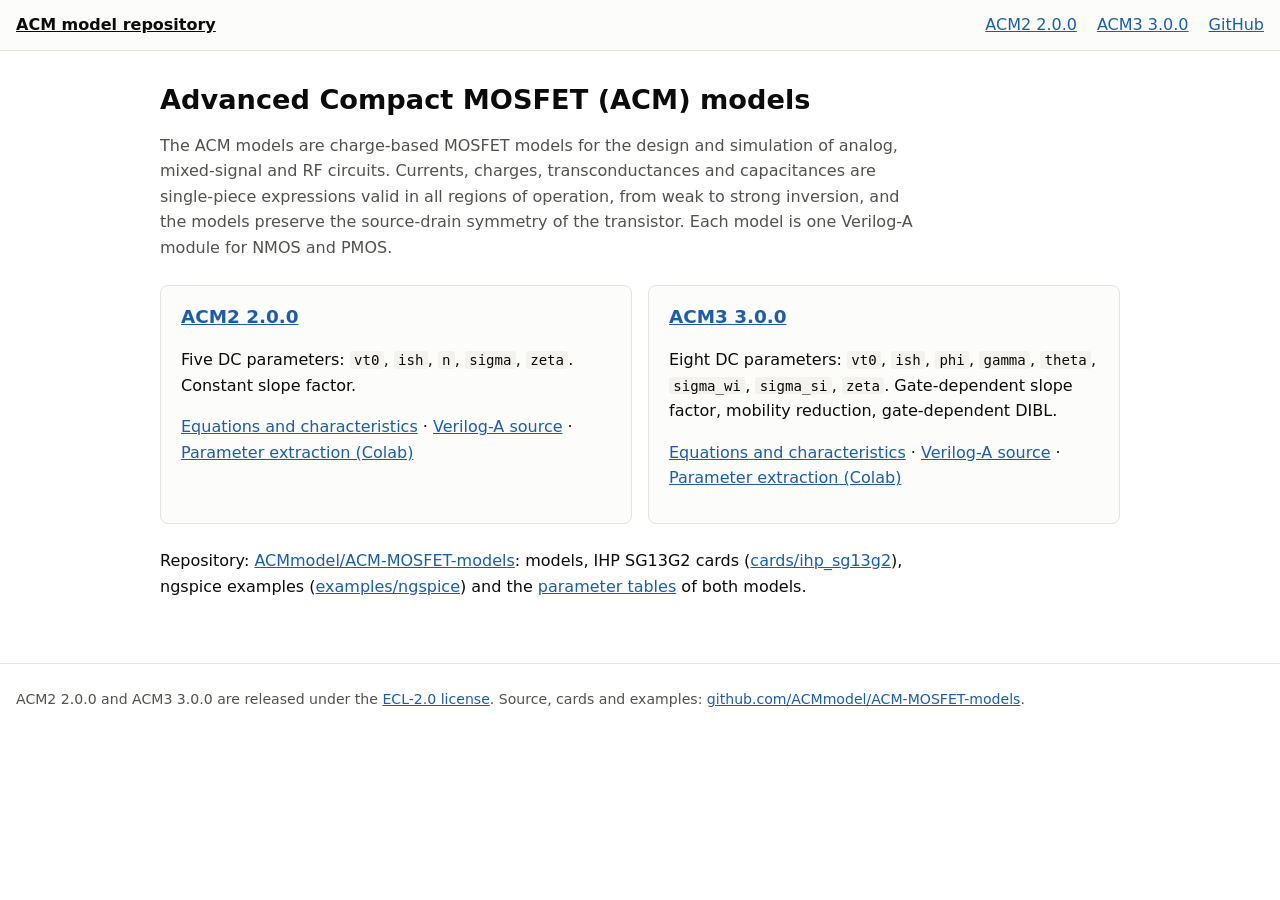
<file: docs/index.html>
<!doctype html>
<html lang="en">
<head>
<meta charset="utf-8">
<meta name="viewport" content="width=device-width, initial-scale=1">
<title>ACM model repository</title>
<meta name="description" content="Equations and characteristics of the ACM2 and ACM3 MOSFET models.">
<link rel="stylesheet" href="style.css">

</head>
<body>
<header><nav><a class="brand" href="index.html">ACM model repository</a><a href="acm2.html">ACM2 2.0.0</a><a href="acm3.html">ACM3 3.0.0</a><a href="https://github.com/ACMmodel/ACM-MOSFET-models">GitHub</a></nav></header>
<main>
<h1>Advanced Compact MOSFET (ACM) models</h1>
<p class="lead">The ACM models are charge-based MOSFET models for the design and simulation of analog, mixed-signal and
RF circuits. Currents, charges, transconductances and capacitances are single-piece expressions valid in all regions of
operation, from weak to strong inversion, and the models preserve the source-drain symmetry of the transistor. Each
model is one Verilog-A module for NMOS and PMOS.</p>
<div class="cards"><div class="card"><h2><a href="acm2.html">ACM2 2.0.0</a></h2>
<p>Five DC parameters: <code>vt0</code>, <code>ish</code>, <code>n</code>, <code>sigma</code>, <code>zeta</code>. Constant slope factor.</p><p><a href="acm2.html">Equations and characteristics</a> ·
<a href="https://github.com/ACMmodel/ACM-MOSFET-models/blob/main/models/acm2.va">Verilog-A source</a> · <a href="https://colab.research.google.com/github/ACMmodel/ACM-MOSFET-models/blob/main/colab/ACM2_Parameter_Extraction.ipynb">
Parameter extraction (Colab)</a></p></div><div class="card"><h2><a href="acm3.html">ACM3 3.0.0</a></h2>
<p>Eight DC parameters: <code>vt0</code>, <code>ish</code>, <code>phi</code>, <code>gamma</code>, <code>theta</code>, <code>sigma_wi</code>, <code>sigma_si</code>, <code>zeta</code>. Gate-dependent slope factor, mobility reduction, gate-dependent DIBL.</p><p><a href="acm3.html">Equations and characteristics</a> ·
<a href="https://github.com/ACMmodel/ACM-MOSFET-models/blob/main/models/acm3.va">Verilog-A source</a> · <a href="https://colab.research.google.com/github/ACMmodel/ACM-MOSFET-models/blob/main/colab/ACM3_Parameter_Extraction.ipynb">
Parameter extraction (Colab)</a></p></div></div>
<p>Repository: <a href="https://github.com/ACMmodel/ACM-MOSFET-models">ACMmodel/ACM-MOSFET-models</a>: models, IHP SG13G2 cards
(<a href="https://github.com/ACMmodel/ACM-MOSFET-models/tree/main/cards/ihp_sg13g2">cards/ihp_sg13g2</a>), ngspice examples
(<a href="https://github.com/ACMmodel/ACM-MOSFET-models/tree/main/examples/ngspice">examples/ngspice</a>) and the
<a href="https://github.com/ACMmodel/ACM-MOSFET-models/blob/main/docs/parameters.md">parameter tables</a> of both models.</p>

</main>
<footer>ACM2 2.0.0 and ACM3 3.0.0 are released under the <a href="https://github.com/ACMmodel/ACM-MOSFET-models/blob/main/LICENSE">ECL-2.0 license</a>.
Source, cards and examples: <a href="https://github.com/ACMmodel/ACM-MOSFET-models">github.com/ACMmodel/ACM-MOSFET-models</a>.</footer>
</body>
</html>
</file>
<file: docs/style.css>
:root{--bg:#ffffff;--surface:#fcfcfb;--ink:#0b0b0b;--ink2:#52514e;--rule:#e4e3df;--link:#1c5cab;--code:#f3f2ee}
@media (prefers-color-scheme: dark){:root:not([data-theme="light"]){--bg:#141413;--surface:#1a1a19;--ink:#f4f3ee;
--ink2:#c3c2b7;--rule:#383835;--link:#86b6ef;--code:#26261f}}
:root[data-theme="dark"]{--bg:#141413;--surface:#1a1a19;--ink:#f4f3ee;--ink2:#c3c2b7;--rule:#383835;--link:#86b6ef;
--code:#26261f}
*{box-sizing:border-box}
body{margin:0;background:var(--bg);color:var(--ink);font:16px/1.6 system-ui,-apple-system,"Segoe UI",Roboto,sans-serif}
header{border-bottom:1px solid var(--rule);background:var(--surface)}
header nav{max-width:80rem;margin:0 auto;padding:.75rem 16px;display:flex;flex-wrap:wrap;gap:.25rem 1.25rem;
align-items:baseline}
header nav .brand{font-weight:600;color:var(--ink);margin-right:auto}
main{max-width:62rem;margin:0 auto;padding:1.5rem 16px 3rem}
a{color:var(--link)}
h1{font-size:1.7rem;line-height:1.25;margin:.5rem 0 1rem}
h2{font-size:1.3rem;margin:2.5rem 0 .75rem;padding-top:.5rem;border-top:1px solid var(--rule)}
h3{font-size:1.05rem;margin:1.75rem 0 .5rem}
p,li{max-width:75ch}
p:has(mjx-container[display="true"]){max-width:none}
code{font-family:ui-monospace,"Cascadia Mono",Consolas,monospace;font-size:.88em;background:var(--code);
padding:.05em .3em;border-radius:3px}
.table-wrap{overflow-x:auto;margin:1rem 0}
table{border-collapse:collapse;font-size:.88rem}
th,td{border-bottom:1px solid var(--rule);padding:.3rem .6rem;text-align:left;vertical-align:top}
th{color:var(--ink2);font-weight:600}
mjx-container[display="true"]{overflow-x:auto;overflow-y:hidden;max-width:100%;padding:.2rem 0}
figure{margin:1.5rem 0;padding:0}
figure img{display:block;width:auto;max-width:100%;height:auto;background:#fcfcfb;border:1px solid var(--rule);border-radius:6px}
figcaption{font-size:.92rem;color:var(--ink2);margin-top:.5rem;max-width:none}
figcaption strong{color:var(--ink)}
.data{white-space:nowrap}
.layout{max-width:80rem;margin:0 auto;padding:0 16px;display:grid;grid-template-columns:15rem minmax(0,1fr);gap:2.5rem}
.layout main{max-width:none;margin:0;padding:1.5rem 0 3rem;min-width:0}
.sidebar{position:sticky;top:0;align-self:start;max-height:100vh;overflow-y:auto;padding:1.5rem 0 1.5rem;font-size:.88rem;
line-height:1.4}
.sidebar strong{display:block;margin:0 0 .5rem .6rem;color:var(--ink)}
.sidebar ul{list-style:none;margin:0;padding:0}
.sidebar li ul{padding-left:.9rem}
.sidebar a{display:block;padding:.22rem .6rem;border-left:2px solid var(--rule);color:var(--ink2);text-decoration:none}
.sidebar a:hover{color:var(--link)}
.sidebar a.active{color:var(--ink);border-left-color:var(--link);font-weight:600}
@media (max-width:900px){.layout{display:block}.sidebar{position:static;max-height:none;margin-top:1rem;padding:.75rem;
border:1px solid var(--rule);border-radius:6px;background:var(--surface)}}
.lead{color:var(--ink2)}
.cards{display:grid;grid-template-columns:repeat(auto-fit,minmax(16rem,1fr));gap:1rem;margin:1.5rem 0}
.card{border:1px solid var(--rule);border-radius:8px;padding:1rem 1.25rem;background:var(--surface)}
.card h2{border:0;margin:0 0 .5rem;padding:0;font-size:1.15rem}
footer{max-width:80rem;margin:0 auto;padding:1.5rem 16px;color:var(--ink2);font-size:.88rem;
border-top:1px solid var(--rule)}
</file>
